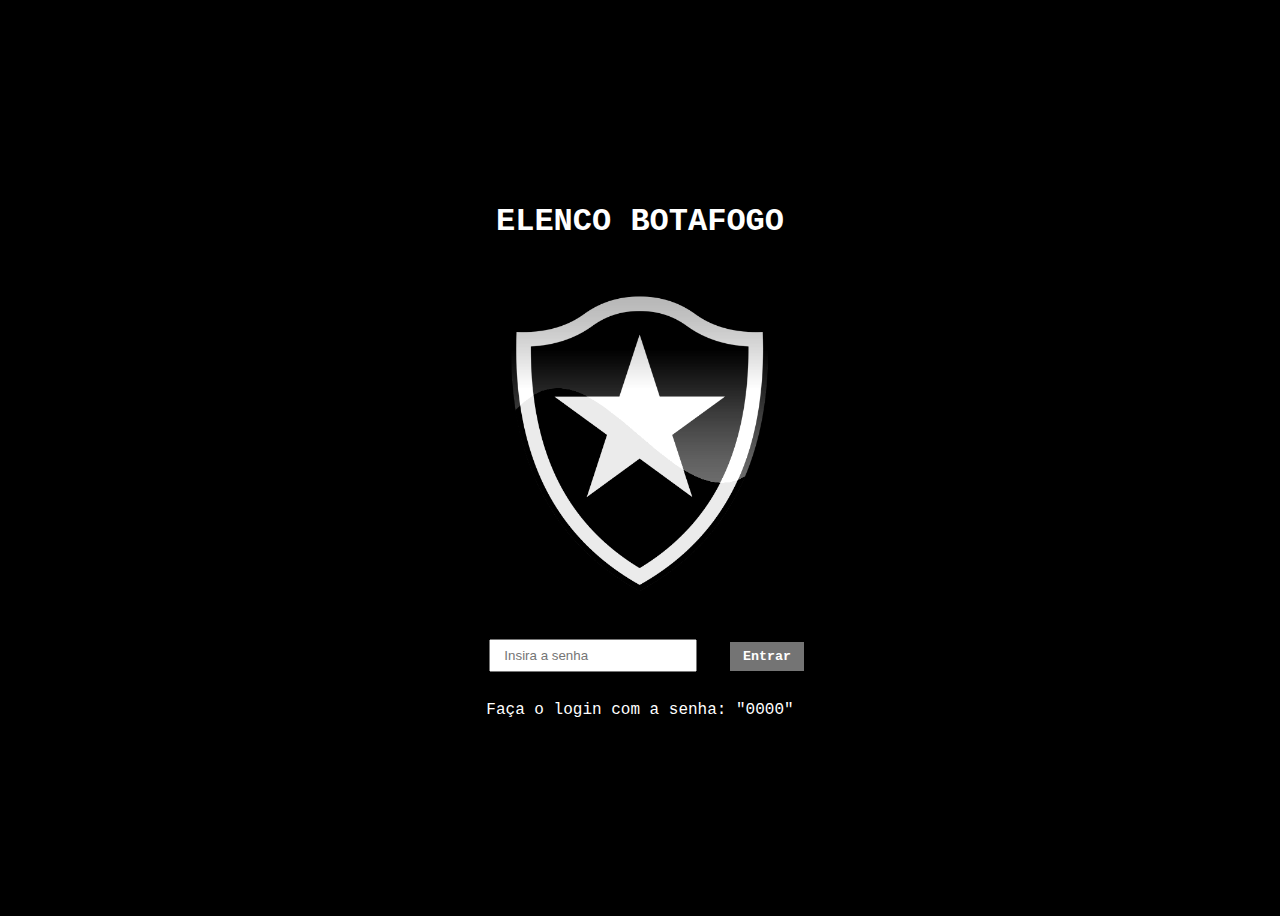
<file: index.html>
<!DOCTYPE html>
<html lang="en">
<head>
    <meta charset="UTF-8">
    <meta name="viewport" content="width=device-width, initial-scale=1.0">
    <title>BIBISUCOS</title>
    <script src="md5.js" ></script>
    <link rel="stylesheet" href="style.css">
</head>
<body>
    <header> 
        <h1> ELENCO BOTAFOGO</h1>
        <img src="LOGO.png" alt="Logo Botafogo">
    </header>


        <div id='painel'> 
            <input id="inserir-senha" type="text" placeholder="Insira a senha">
            <button id="entrar"> Entrar </button> 
            <p>Faça o login com a senha: "0000"</p></div>
        
        <script> 
        document.getElementById('entrar').addEventListener('click', function(){
            var senhaInserida = document.getElementById('inserir-senha').value;

            var senhaInseridaHash = hex_md5(senhaInserida);

            var senhaCorretaHash = '4a7d1ed414474e4033ac29ccb8653d9b';

            if (senhaInseridaHash === senhaCorretaHash) {
                window.location.href = 'index_2.html';
            }
            else {
                alert('Senha inválida.')
            }
            });
            </script>
            
        

</body>
</html>
</file>
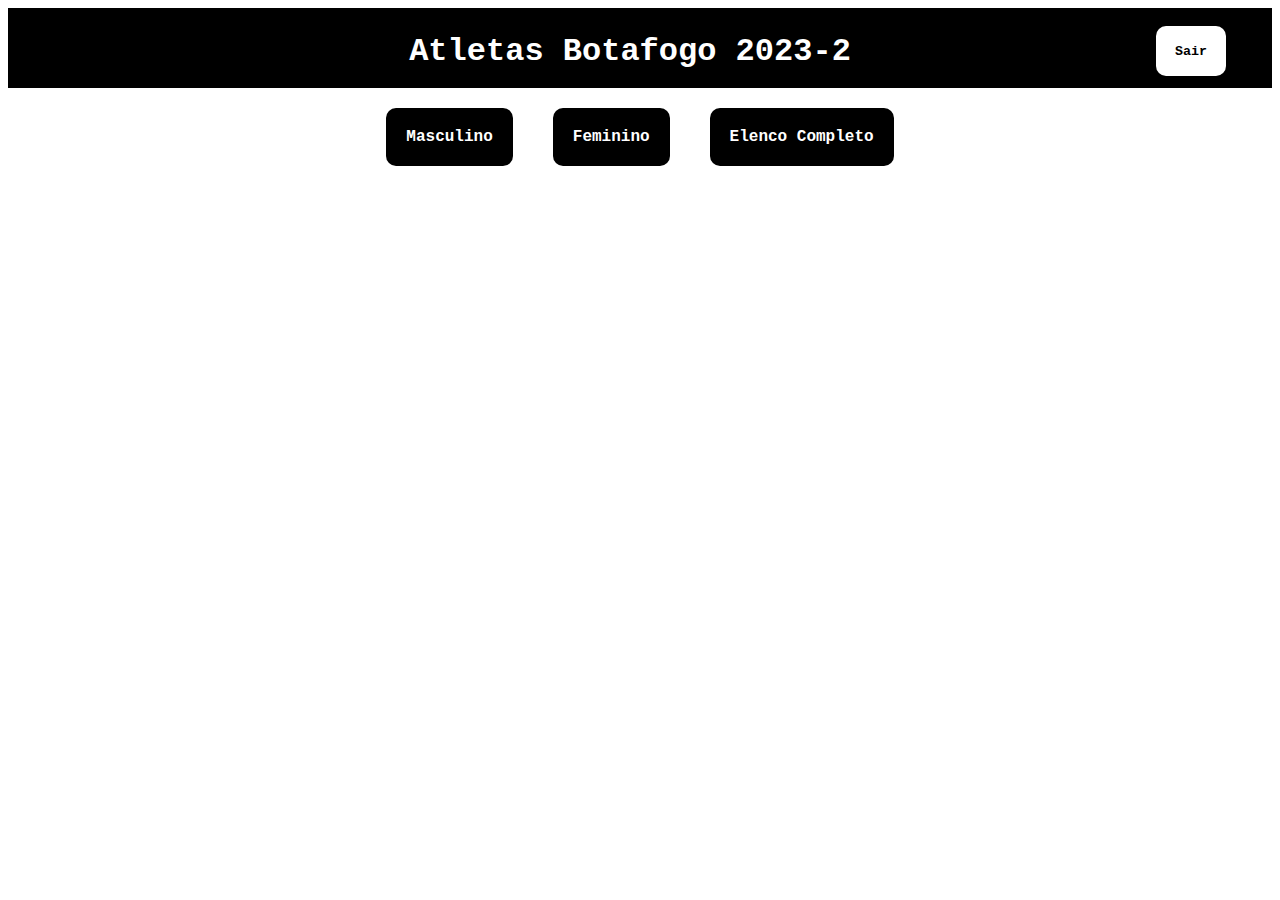
<file: index_2.html>
<!DOCTYPE html>
<html lang="en">
<head>
    <meta charset="UTF-8">
    <meta http-equiv="X-UA-Compatible" content="IE=edge">
    <meta name="viewport" content="width=device-width, initial-scale=1.0">
    <title> Bibi Sucos2</title>
    <link rel="stylesheet" href="styles2.css">

</head>
<body>
    <div class="seletordeelencos">
        <header>
            <h1>Atletas Botafogo 2023-2</h1>
            <button id="sair">Sair</button>
        </header>
        
        <div id="generos">
            <button id="masculino">Masculino</button>
            <button id="feminino">Feminino</button>
            <button id="all">Elenco Completo</button>

            <select id="escolher"  onchange="redirecionarPagina()">
                <option hidden selected disabled>Escolha seu elenco</option>
                <option value="masculino">Masculino</option>
                <option value="feminino">Feminino</option>
                <option value="all">Elenco Completo</option>
            </select>
        </div>

        <script>
            function redirecionarPagina() {
                var escolher = document.getElementById("escolher").value;
        
                // Verificar a opção selecionada e redirecionar para a página correspondente
                if (escolher === "masculino") {
                    window.location.href = "index_masc.html";
                } else if (escolher === "feminino") {
                    window.location.href = "index_fem.html";
                } else if (escolher === "all") {
                    window.location.href = "index_all.html";
                }
            }
        </script>

        <script>
            document.getElementById('sair').addEventListener('click', function(){
                window.location.href = 'index.html';
            });
        </script>
        <script>
            document.getElementById('masculino').addEventListener('click', function(){
                window.location.href = 'index_masc.html';
            });

            document.getElementById('feminino').addEventListener('click', function(){
                window.location.href = 'index_fem.html';
            });

            document.getElementById('all').addEventListener('click', function(){
                window.location.href = 'index_all.html';
            });
        </script>

    </div>

    <div id="container-jogadores"></div>

    
</body>
</html>
</file>
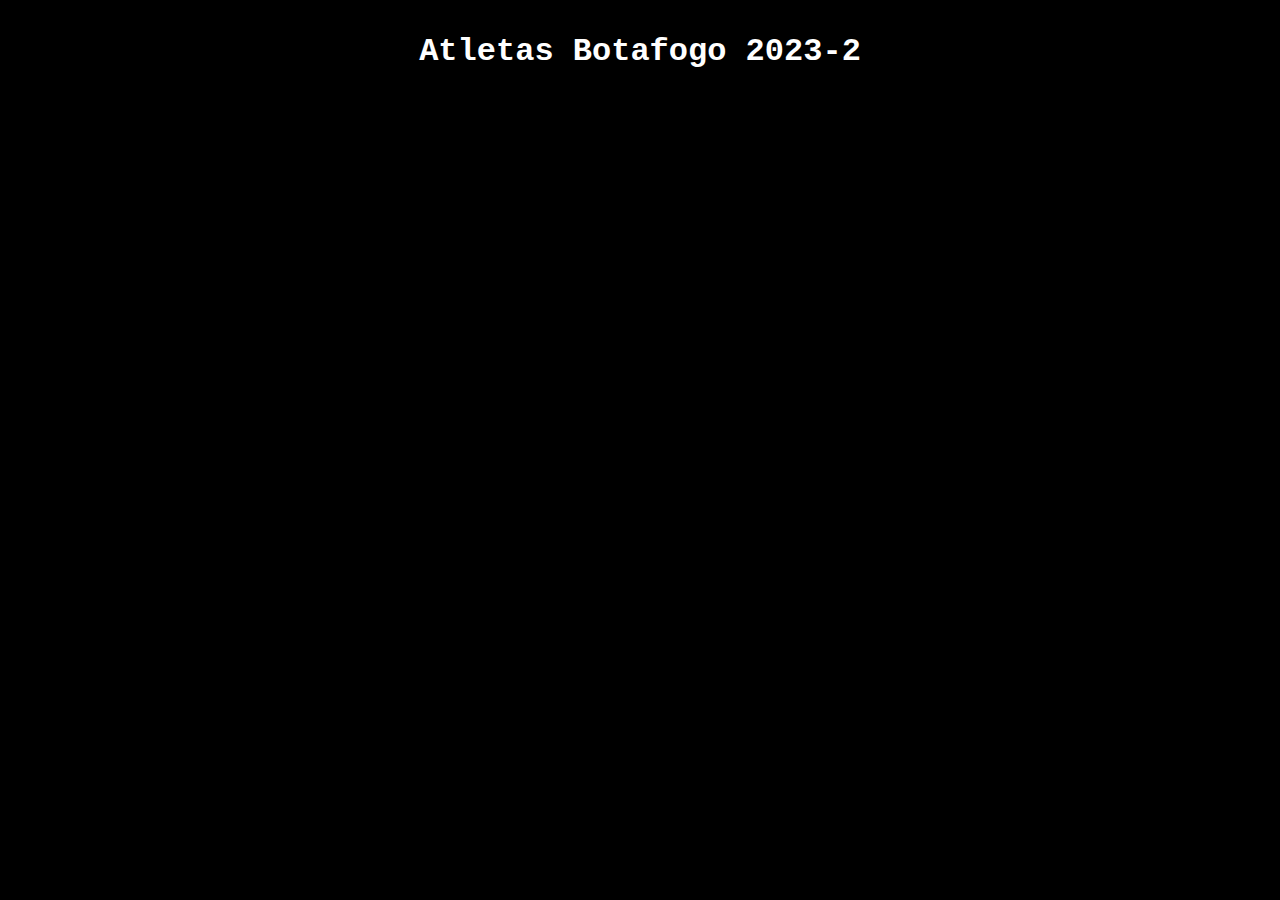
<file: index_all.html>
<!DOCTYPE html>
<html lang="en">
<head>
    <meta charset="UTF-8">
    <meta name="viewport" content="width=device-width, initial-scale=1.0">
    <link rel="stylesheet" href="style3.css">
    <title>AtletasBotafogo2</title>
</head>
<body>
    <header>
        <h1>Atletas Botafogo 2023-2</h1>
        <button id="sair">Sair</button>
    </header>

    <script>
        // Adicione um evento de clique ao botão "Sair"
        document.getElementById('sair').addEventListener('click', function() {
            // Redirecione o usuário de volta para a página inicial
            window.location.href = 'index_2.html';
        });
    </script>
    
    <script src="all.js"></script>

    <div id="divCompleta"></div>
    <div id="container-jogadores"></div>

</body>
</file>
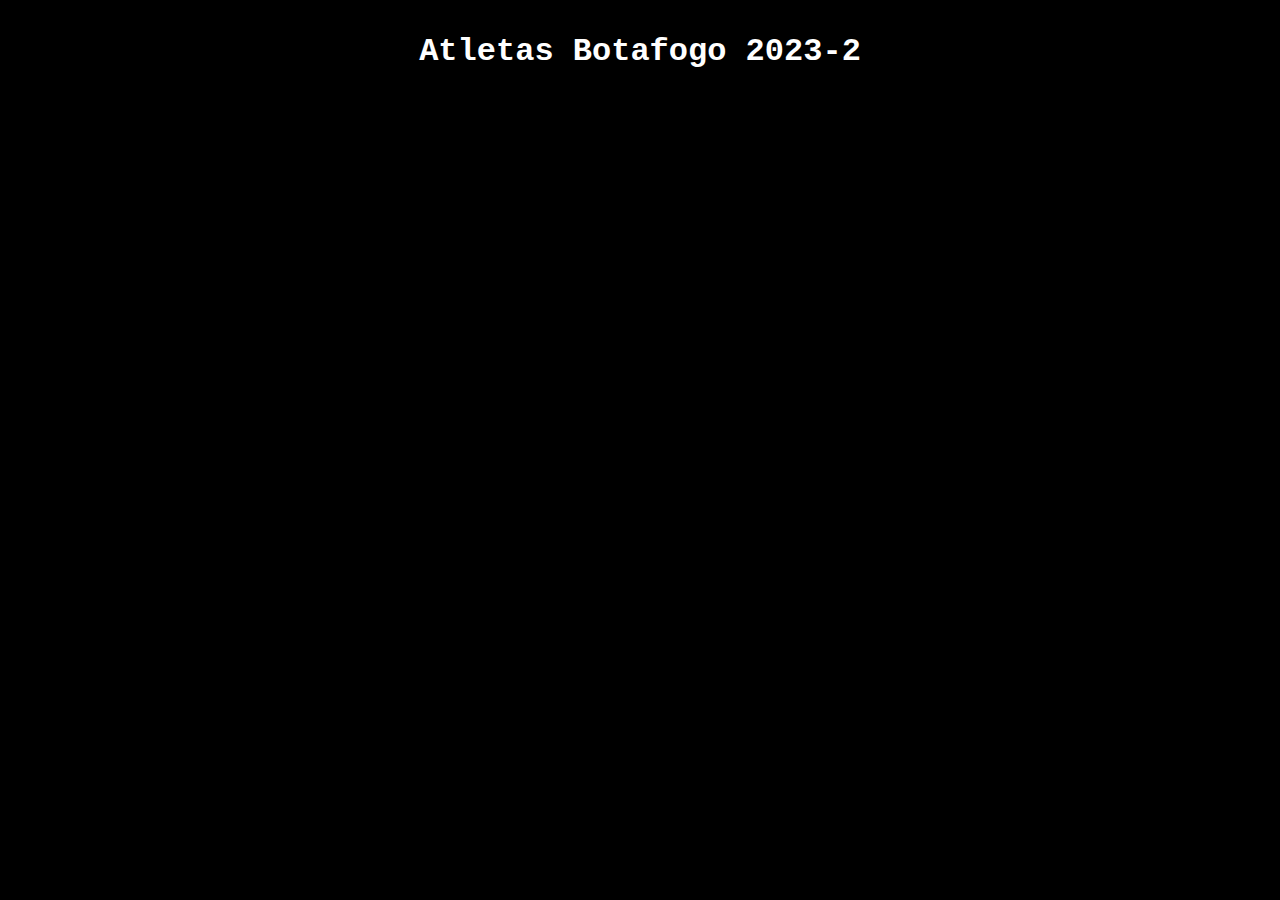
<file: index_fem.html>
<!DOCTYPE html>
<html lang="en">
<head>
    <meta charset="UTF-8">
    <meta name="viewport" content="width=device-width, initial-scale=1.0">
    <link rel="stylesheet" href="style3.css">
    <title>AtletasBotafogo2</title>
</head>
<body>
    <header>
        <h1>Atletas Botafogo 2023-2</h1>
        <button id="sair">Sair</button>
    </header>

    <script>
        // Adicione um evento de clique ao botão "Sair"
        document.getElementById('sair').addEventListener('click', function() {
            // Redirecione o usuário de volta para a página inicial
            window.location.href = 'index_2.html';
        });
    </script>
    
    <script src="feminino.js"></script>

    <div id="divCompleta"></div>
    <div id="container-jogadores"></div>

</body>
</file>
<file: style.css>
body {
    display: flex;
    flex-direction: column;
    align-items: center;
    justify-content: center;
    height: 100vh; /* Isso garante que a página ocupe toda a altura da viewport */
    background-color: #000;
    color: #fff;
    font-family: 'Courier New', Courier, monospace;
  }
  
  img {
    height: 300px;
    width: 300px;
    margin-bottom: 30px;
    margin-top: 30px;
  }
  
  h1 {
    font-family: 'Courier New', Courier, monospace;
    text-align: center; /* Centraliza o texto */
  }
  
  #inserir-senha{
    padding: 0.5em 1em;
    margin: 1em; 
    
}

button{
    font-family: 'Courier New', Courier, monospace;
    background-color: rgb(116, 116, 116);
    border: none;
    color: white;
    font-weight: bold;
    text-align: center;
    text-decoration: none;
    padding: 0.5em 1em;
    cursor: pointer;
    margin-left: 10px;
}
p{
    text-align: center;
}
</file>
<file: styles2.css>
header{
    background-color: black;
    padding: 0.5em 1em;
    position: relative;
    display: flex;
    flex-direction: row;
}

button{
    background-color: white;
    border: none;
    color: black;
    text-align: center;
    text-decoration: none;
    padding: 0.5em 1em;
    cursor: pointer;
}

h1{
    font-family: 'Courier New', Courier, monospace;
    color: white;
    flex-grow: 1;
    margin-top: 17px;
    margin-left: 80px;
    margin-bottom: 10px;
    text-align: center;
}

#generos{
    display: flex;
    justify-content: center;
    align-items: center;
}

#sair{
    font-family: 'Courier New', Courier, monospace;
    font-weight: bold;
    background-color: white; /* Cor de fundo */
    color: black; /* Cor do texto */
    margin-top: 10px;
    margin-right: 30px;
    border-radius: 10px;
    height: 50px;
    padding: 0.5em 1em;
    cursor: pointer;
    width: 70px;
}

#sair:hover {
    background-color: rgb(116, 116, 116);
}

#generos button {
    font-family:'Courier New', Courier, monospace;
    background-color: black; /* Cor de fundo */
    color: #fff; /* Cor do texto */
    padding: 20px 20px; /* Espaçamento interno (top/bottom, left/right) */
    border: none;
    border-radius: 10px; /* Cantos arredondados */
    margin: 20px; /* Margem entre os botões */
    cursor: pointer;
    font-size: 16px; /* Tamanho da fonte */
    font-weight: bold; /* Peso da fonte */
}

#generos button:hover {
    background-color: rgb(116, 116, 116); /* Cor de fundo quando o botão é destacado */
}

@media only screen and (min-width: 768px)
{
    #generos select {
        display: none;
    }
}

@media only screen and (max-width: 768px) {
    #generos {
        display: block;
        width: 100%;
        margin-bottom: 10px;
        text-align: center; /* Centralizar o select */
    }

    header {
        flex-direction: column; /* Colocar os elementos em coluna em telas menores */
        align-items: stretch; /* Esticar os elementos na largura total */
        text-align: center; /* Centralizar o texto */
    }

    h1{
      display: flex;  
    }

    #sair {
        margin-right: 0; /* Remover a margem à direita em telas menores */
    }

    #generos button {
        display: none; /* Esconder botões em telas menores */
    }

    #generos select {
        display: inline-block; /* Exibir o select em telas menores */
        padding: 10px; /* Ajustar o espaçamento interno para telas menores */
        margin: 5px; /* Ajustar a margem para telas menores */
        border: 1px solid #ccc; /* Adicionar uma borda para melhorar a aparência */
        border-radius: 5px; /* Cantos arredondados */
    }
}
</file>
<file: style3.css>
body {
    background-color: black;
    display: flex;
    flex-wrap: wrap;
    justify-content: center;
    gap: .5em;
    font-family: 'Segoe UI', Tahoma, Geneva, Verdana, sans-serif; 
}

header {
    background-color: rgb(0, 0, 0);
    padding: 0.5em 1em;
    position: relative;
    height: 70px;
    width: 2000px;
}

h1 {
    font-family: 'Courier New', Courier, monospace;
    color: white;
    flex-grow: 1;
    margin-top: 17px;
    margin-bottom: 10px;
    text-align: center;
}

#sair {
    font-family: 'Courier New', Courier, monospace;
    font-weight: bold;
    background-color: white;
    border: none;
    color: black;
    text-align: center;
    text-decoration: none;
    border-radius: 10px;
    height: 50px;
    width: 70px;
    padding: 0.5em 1em;
    cursor: pointer;
    margin-left: 1450px;
    transition: background-color 0.3s, transform 0.2s, box-shadow 0.2s;
}

#sair:hover {
    background-color: rgb(116, 116, 116);;
    box-shadow: 0 0 10px rgba(0, 0, 0, 0.5);
    transform: scale(1.05);
}

article {
    width: min-content;
    margin: auto;
    background-color: white;
    padding: 0.5em;
    cursor: pointer;
    text-align: center;
    border-radius: 10px;
    box-shadow: 0 4px 8px rgba(0, 0, 0, 0.1);
    transition: background-color 0.3s, transform 0.2s, box-shadow 0.2s;
}

article:hover {
    background-color: black;
    box-shadow: 0 8px 16px rgba(0, 0, 0, 0.2);
    transform: scale(1.02);
}

#container-jogadores {
    display: grid;
    gap: 1em;
    grid-template-columns: auto;
}

h3 {
    font-family: 'Lucida Sans', 'Lucida Sans Regular', 'Lucida Grande', 'Lucida Sans Unicode', Geneva, Verdana, sans-serif;
    color: white; 
}

.saibamais {
    font-family: 'Trebuchet MS', 'Lucida Sans Unicode', 'Lucida Grande', 'Lucida Sans', Arial, sans-serif;
    padding: 0.5em;
    position: relative;
    background-color: rgb(255, 255, 255);
    border-radius: 10px;
    box-shadow: 0 4px 8px rgba(0, 0, 0, 0.1);
    transition: background-color 0.3s, transform 0.2s, box-shadow 0.2s;
    color: white; 
}

.saibamais:hover {
    background-color: rgb(116, 116, 116);
    color: white;
    box-shadow: 0 8px 16px rgba(0, 0, 0, 0.2);
    transform: scale(1.02);
}

.atletas-container {
    display: flex;
    flex-wrap: wrap;
    justify-content: space-between;
}

#divCompleta {
    display: grid;
    grid-template-columns: auto;
    max-width: 1200px;
    gap: 40px;
}

@media screen and (min-width: 768px) {
    #divCompleta {
        grid-template-columns: auto auto;
    }
}

@media screen and (min-width: 1024px) {
    #divCompleta {
        grid-template-columns: auto auto auto auto;
    }
}
</file>
